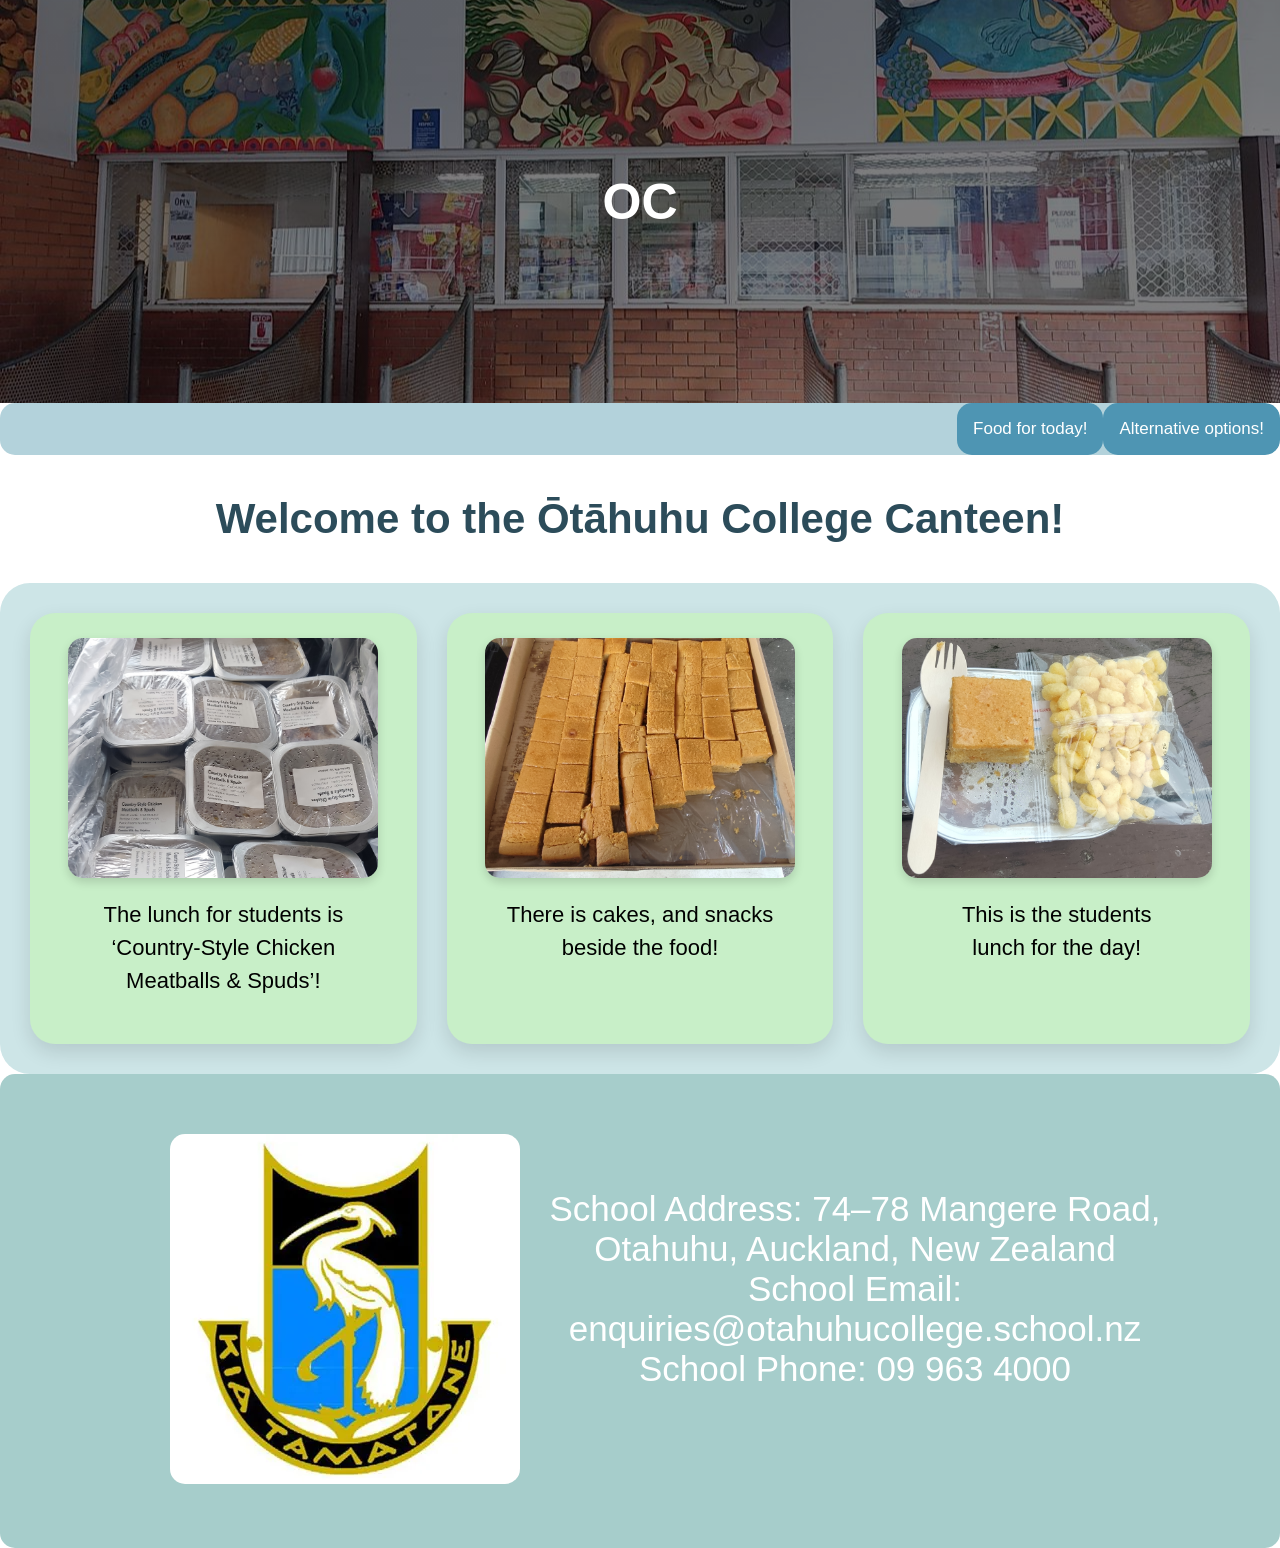
<file: index.html>
<!DOCTYPE html>
<html>

<head>
    <link rel="stylesheet" href="style.css">
    <meta name="viewport" content="width=device-width, initial-scale=1.0">
</head>

 <body>

    <div class="hero-image">
        <div class="hero-text">
             <h1 style="font-size:50px">OC</h1>
        </div>
     </div>



    <div class="topnav">
        <a class="active" href="Alternative options.html">Alternative options!</a>
        <a class="active" href="Food for today.html">Food for today!</a>
      </div>

      
     <div class="header">
        <h1 class="welcome">Welcome to the Ōtāhuhu College Canteen!</h1>
     </div>

  
  <div class="content">

  
            <div class="card">
                <div class="container">
                  <img src="Images/All lunch.jpg">
                  <p>The lunch for students is <br>
                    ‘Country-Style Chicken <br>
                    Meatballs & Spuds’! </p> 
                </div>
          </div>
          

          <div class="card">
            <div class="container">
              <img src="Images/Cakes.jpg" >
              <p>There is cakes, and
              snacks <br> beside the food!</p> 
            </div>
          </div>
          

          <div class="card">
            <div class="container">
              <img src="Images/Lunch.jpg" >
              <p> This is the students<br>
                  lunch for the day! </p> 
            </div>
          </div>

  </div>

  <footer>

      <div class="rose1">
        <img src="Images/otahuhu-college-auckland-new-zealand.webp" >
      </div>
     
      <div class="rose2">
      <P>School Address: 74–78 Mangere Road, Otahuhu,
         Auckland, New Zealand<br>
         School Email: enquiries@otahuhucollege.school.nz<br>
         School Phone: 09 963 4000</p>
      </div>

  </footer>

 </body>

</html>
</file>
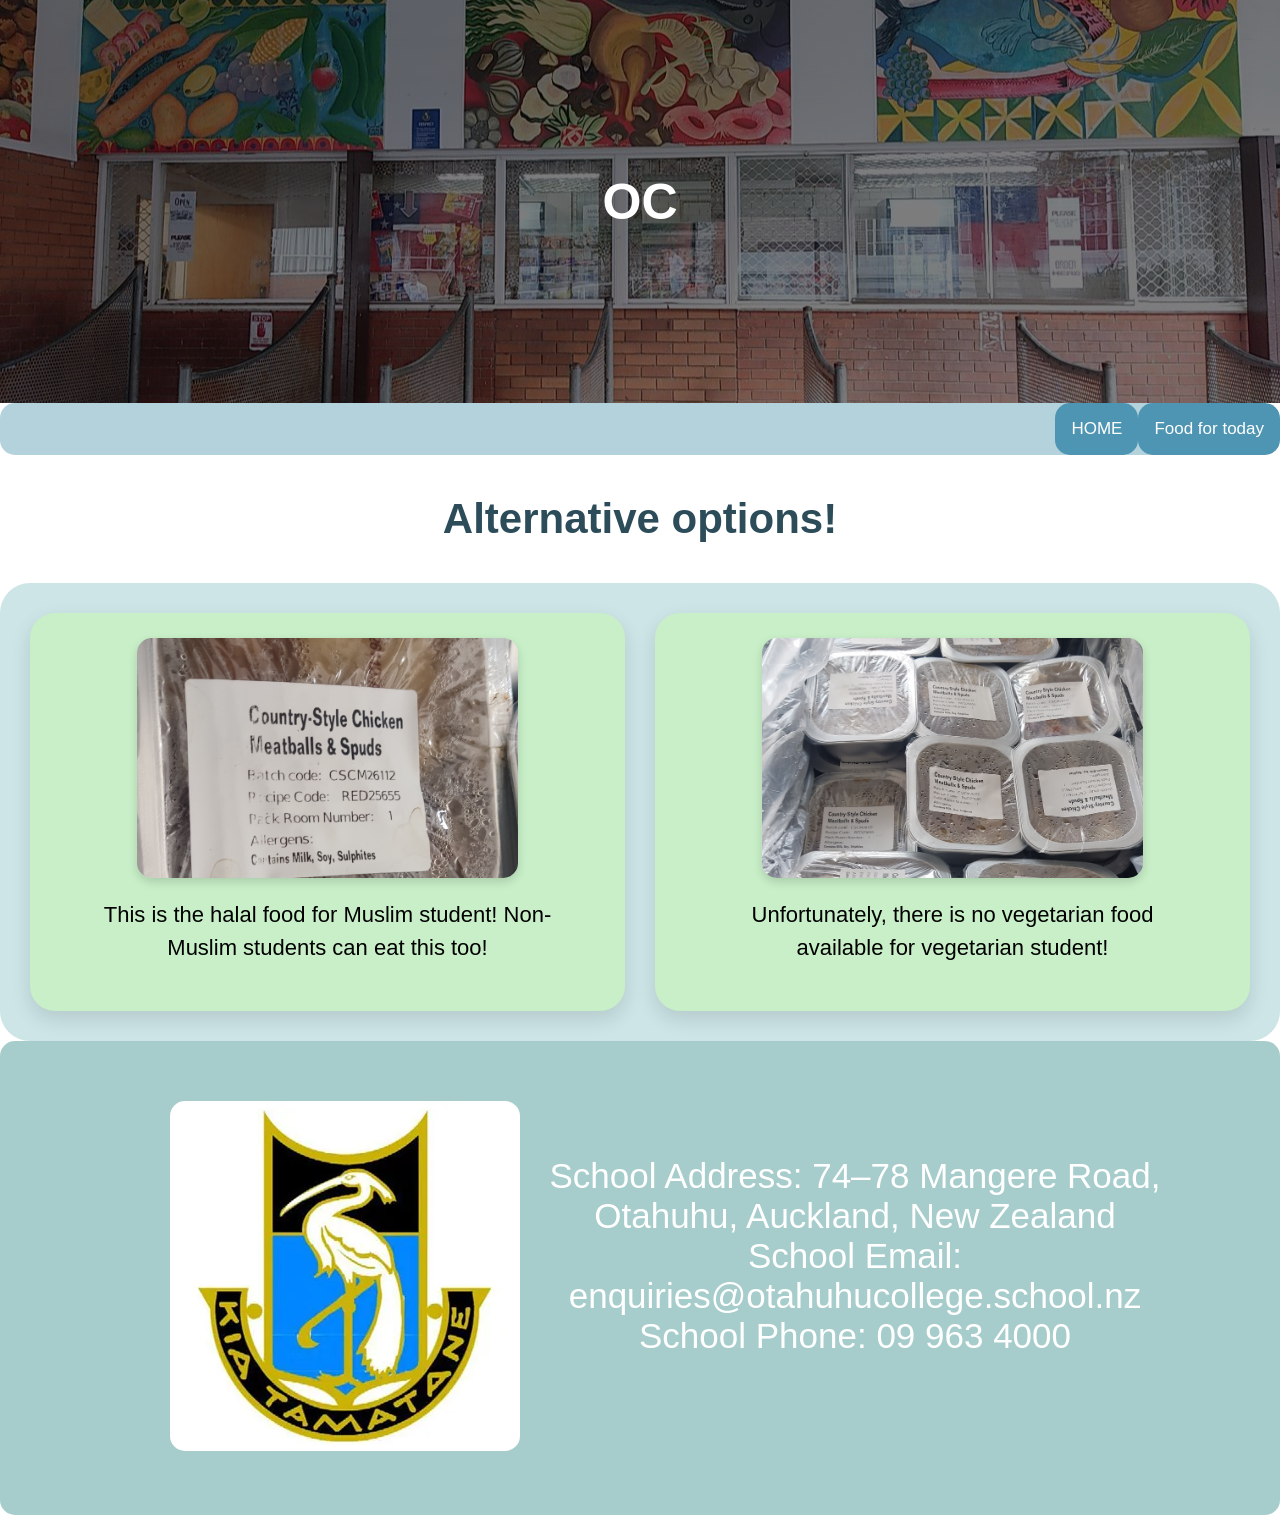
<file: Alternative options.html>
<!DOCTYPE html>
<html>

<head>
    <link rel="stylesheet" href="style.css">
    <meta name="viewport" content="width=device-width, initial-scale=1.0">
</head>

 <body>

    <div class="hero-image">
        <div class="hero-text">
             <h1 style="font-size:50px">OC</h1>
        </div>
     </div>



    <div class="topnav">
        <a class="active" href="Food for today.html">Food for today</a>
        <a class="active" href="index.html">HOME</a>
      </div>

      
     <div class="header">
        <h1 class="alternative">Alternative options!</h>
     </div>

  
  <div class="content">

  
            <div class="card">
                <div class="container">
                  <img src="Images/Food.jpg" alt="Avatar" style="width:70%">
                  <p>This is the halal food for
                    Muslim student! 
                    Non-Muslim students 
                    can eat this too! </p> 
                </div>
          </div>
          

          <div class="card">
            <div class="container">
              <img src="Images/All lunch.jpg" alt="Avatar" style="width:70%">
              <p>Unfortunately, there is
                no vegetarian food 
                available for vegetarian
                student! </p> 
            </div>
          </div>
          

  </div>

  
  <footer>

    <div class="rose1">
      <img src="Images/otahuhu-college-auckland-new-zealand.webp" >
    </div>
   
    <div class="rose2">
    <P>School Address: 74–78 Mangere Road, Otahuhu,
       Auckland, New Zealand<br>
       School Email: enquiries@otahuhucollege.school.nz<br>
       School Phone: 09 963 4000</p>
    </div>

</footer>


 </body>

</html>
</file>
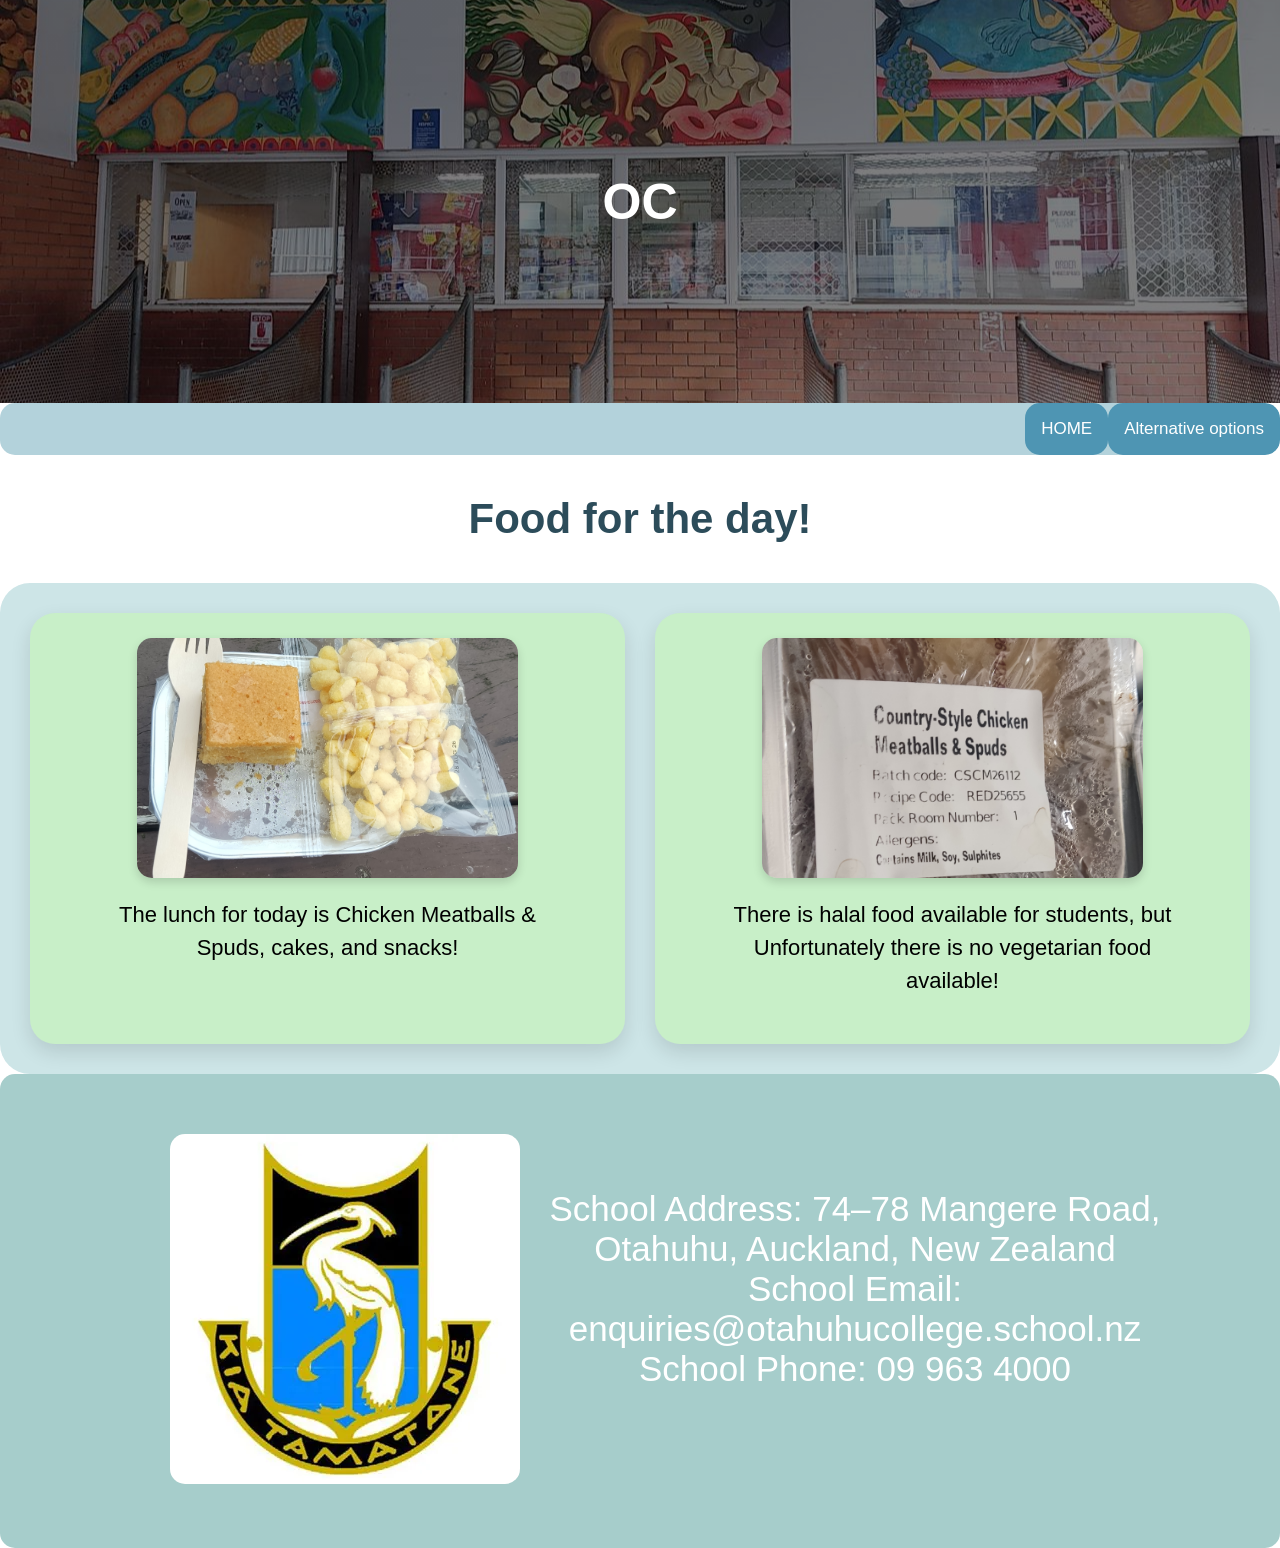
<file: Food for today.html>
<!DOCTYPE html>
<html>

<head>
    <link rel="stylesheet" href="style.css">
    <meta name="viewport" content="width=device-width, initial-scale=1.0">
</head>

 <body>

    <div class="hero-image">
        <div class="hero-text">
             <h1 style="font-size:50px">OC</h1>
        </div>
     </div>



    <div class="topnav">
        <a class="active" href="Alternative options.html">Alternative options</a>
        <a class="active" href="index.html">HOME</a>
      </div>


     <div class="header">
        <h1 class="food">Food for the day!</h1>
    </div>
  
  <div class="content">

  
            <div class="card">
                <div class="container">
                  <img src="Images/Lunch.jpg" alt="Avatar" style="width:70%">
                  <p>The lunch for today is 
                    Chicken Meatballs & 
                    Spuds, cakes, and 
                    snacks! </p> 
                </div>
          </div>
          

          <div class="card">
            <div class="container">
              <img src="Images/Food.jpg" alt="Avatar" style="width:70%">
              <p>There is halal food 
                available for students, 
                but Unfortunately there
                is no vegetarian food 
                available! </p> 
            </div>
          </div>
          

  </div>

  <footer>

    <div class="rose1">
      <img src="Images/otahuhu-college-auckland-new-zealand.webp" >
    </div>
   
    <div class="rose2">
    <P>School Address: 74–78 Mangere Road, Otahuhu,
       Auckland, New Zealand<br>
       School Email: enquiries@otahuhucollege.school.nz<br>
       School Phone: 09 963 4000</p>
    </div>

</footer>

 </body>

</html>
</file>
<file: style.css>
body, html {
    height: 80%;
    margin: 0;
    font-family: Arial, Helvetica, sans-serif;
}
  
.hero-image {
    background-image: linear-gradient(rgba(0, 0, 0, 0.5), rgba(0, 0, 0, 0.5)), url("Images/Cantine.jpg");
    height: 70%;
    background-position: center;
    background-repeat: no-repeat;
    background-size: cover;
    position: relative;
}
    
.hero-text {
    text-align: center;
    position: absolute;
    top: 50%;
    left: 50%;
    transform: translate(-50%, -50%);
    color: white;
}

/* nav */

  .topnav {
    border-radius: 15px;
    overflow: hidden;
    background-color: #b3d2db;
  }
  
  .topnav a {
    border-radius: 15px;
    float: right;
    color: #a7c0d7;
    text-align: center;
    padding: 16px;
    text-decoration: none;
    font-size: 17px;
  }
  
  .topnav a:hover {
    border-radius: 15px;
    background-color: #afcdde;
    color: rgb(180, 216, 230);
  }
  
  .topnav a.active {
    border-radius: 15px;
    background-color: #4e95b3;
    color: white;
  }


.welcome{
    text-align:center;
    font-size:42px;
    color:#2c4c5a;
    margin:40px 0;
    font-weight:bold;
}

.alternative{
    text-align:center;
    font-size:42px;
    color:#2c4c5a;
    margin:40px 0;
    font-weight:bold;
}

.food{
    text-align:center;
    font-size:42px;
    color:#2c4c5a;
    margin:40px 0;
    font-weight:bold;
}

/* main content */
.content{
    display:flex;
    gap:30px;
    justify-content:center;
    align-items:stretch;

    background:#cde5e7;
    padding:30px;
    border-radius:30px;
}

.card{
    flex:1;
    background:#c8efc8;
    border-radius:25px;
    padding:25px;
    transition:.35s;
    box-shadow:0 8px 20px rgba(0,0,0,.12);
}

.card:hover{
    transform:translateY(-8px);
    box-shadow:0 15px 35px rgba(0,0,0,.20);
}

.container{
    display:flex;
    flex-direction:column;
    align-items:center;
}

.container img{
    width:92%;
    height:240px;
    object-fit:cover;
    border-radius:15px;
    box-shadow:0 4px 10px rgba(0,0,0,.15);
}

.container p{
    margin-top:20px;
    width:90%;
    text-align:center;
    font-size:20px;
    line-height:1.5;

    font-size:22px;
    line-height:1.5;
}

.container h2{
    color:#2d5f6b;
    margin-bottom:20px;
    font-size:28px;
}

/* Style the footer */
footer {
    border-radius: 15px;
    display: flex;
    background-color: #a6cdcb;
    padding: 60px;
    text-align: center;
    color: white;
    padding-left: 170px;
}
.rose2{
    padding: 20px;
    text-align: center;
    width: 60%;
    font-size: 35px;
}

img {
    border-radius: 15px;
}
</file>
